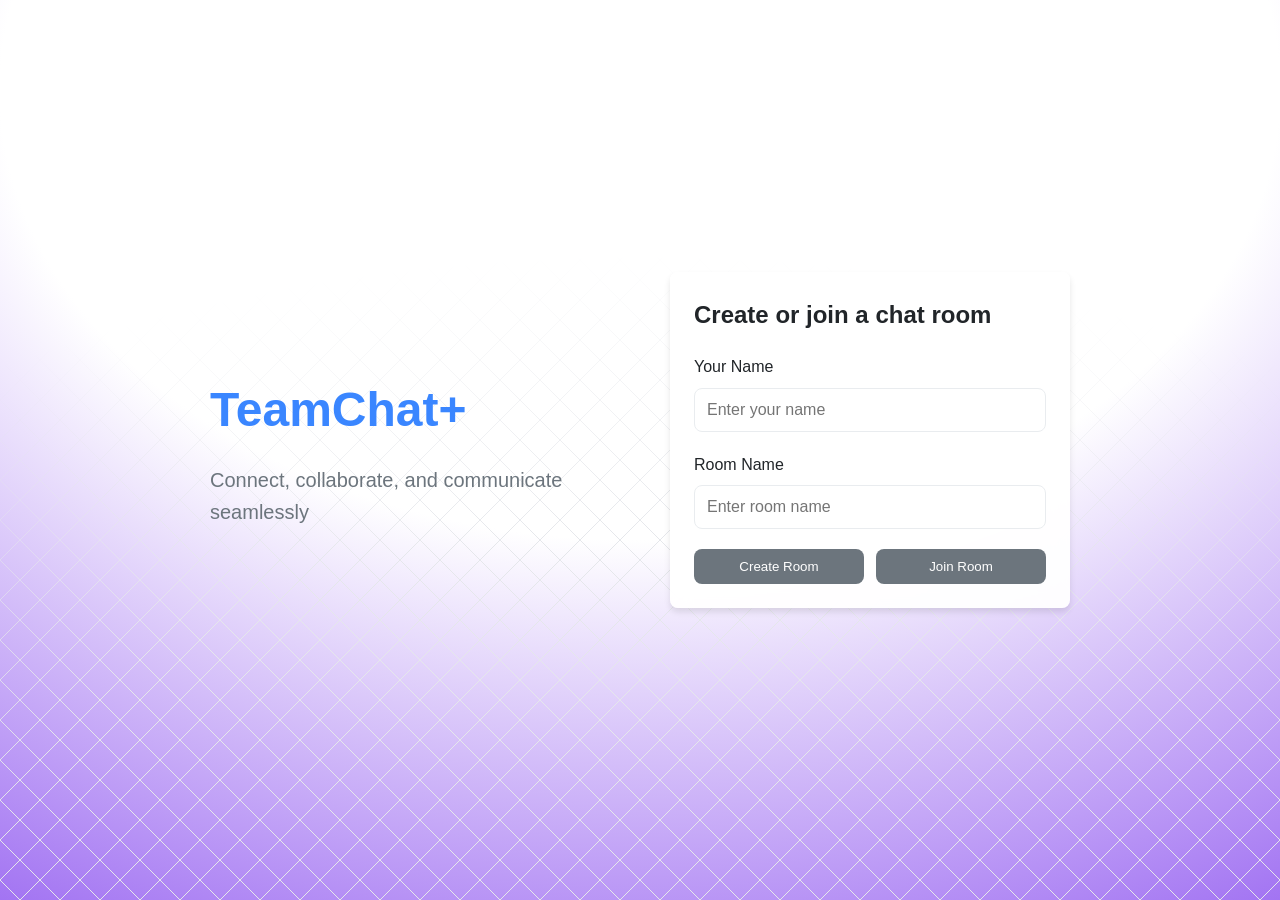
<file: teamchat-app/index.html>
<!DOCTYPE html>
<html lang="en">
<head>
    <meta charset="UTF-8">
    <meta name="viewport" content="width=device-width, initial-scale=1.0">
    <title>TeamChat+</title>
    <link rel="stylesheet" href="https://cdnjs.cloudflare.com/ajax/libs/font-awesome/6.4.0/css/all.min.css">
    <style>
        /* Global Styles */
        * {
            margin: 0;
            padding: 0;
            box-sizing: border-box;
            font-family: 'Segoe UI', Tahoma, Geneva, Verdana, sans-serif;
        }

        :root {
            --primary: #3a86ff;
            --primary-dark: #2667cc;
            --secondary: #8338ec;
            --light: #f8f9fa;
            --dark: #212529;
            --gray: #6c757d;
            --gray-light: #e9ecef;
            --success: #38b000;
            --danger: #e63946;
            --warning: #ffaa00;
            --border-radius: 8px;
            --shadow: 0 4px 6px rgba(0, 0, 0, 0.1);
            --transition: all 0.3s ease;
        }

        body {
            background-color: #ffffff;
            color: var(--dark);
            line-height: 1.6;
            position: relative;
            min-height: 100vh;
        }
        
        /* Static Background Gradients */
        body::before {
            content: '';
            position: fixed;
            top: 0;
            left: 0;
            width: 100%;
            height: 100%;
            z-index: -2;
            background: radial-gradient(125% 125% at 50% 10%, #fff 40%, #7c3aed 100%);
        }
        
        body::after {
            content: '';
            position: fixed;
            bottom: 0;
            left: 0;
            width: 100%;
            height: 100%;
            z-index: -1;
            background-image: 
                linear-gradient(45deg, transparent 49%, #e5e7eb 49%, #e5e7eb 51%, transparent 51%),
                linear-gradient(-45deg, transparent 49%, #e5e7eb 49%, #e5e7eb 51%, transparent 51%);
            background-size: 40px 40px;
            -webkit-mask-image: radial-gradient(ellipse 100% 80% at 50% 100%, #000 50%, transparent 90%);
            mask-image: radial-gradient(ellipse 100% 80% at 50% 100%, #000 50%, transparent 90%);
        }

        .container {
            max-width: 1200px;
            margin: 0 auto;
            padding: 0 20px;
        }

        .btn {
            display: inline-block;
            padding: 10px 20px;
            background-color: var(--primary);
            color: white;
            border: none;
            border-radius: var(--border-radius);
            cursor: pointer;
            font-weight: 500;
            transition: var(--transition);
            text-align: center;
            position: relative;
            overflow: hidden;
        }
        
        .btn::before {
            content: '';
            position: absolute;
            top: 50%;
            left: 50%;
            width: 0;
            height: 0;
            border-radius: 50%;
            background-color: rgba(255, 255, 255, 0.3);
            transform: translate(-50%, -50%);
            transition: width 0.6s, height 0.6s;
        }
        
        .btn:hover::before {
            width: 300px;
            height: 300px;
        }

        .btn:hover {
            background-color: var(--primary-dark);
            transform: translateY(-2px);
            box-shadow: 0 6px 12px rgba(58, 134, 255, 0.4);
        }

        .btn:disabled {
            background-color: var(--gray);
            cursor: not-allowed;
            transform: none;
        }

        .btn-secondary {
            background-color: var(--secondary);
        }

        .btn-secondary:hover {
            background-color: #6a28c9;
        }

        .btn-outline {
            background-color: transparent;
            border: 1px solid var(--primary);
            color: var(--primary);
        }

        .btn-outline:hover {
            background-color: var(--primary);
            color: white;
        }

        .card {
            background-color: rgba(255, 255, 255, 0.95);
            backdrop-filter: blur(10px);
            border-radius: var(--border-radius);
            box-shadow: var(--shadow);
            padding: 24px;
            margin-bottom: 20px;
            animation: cardSlideIn 0.5s ease;
        }
        
        @keyframes cardSlideIn {
            from {
                opacity: 0;
                transform: translateY(20px);
            }
            to {
                opacity: 1;
                transform: translateY(0);
            }
        }

        .form-group {
            margin-bottom: 20px;
        }

        .form-label {
            display: block;
            margin-bottom: 8px;
            font-weight: 500;
        }

        .form-control {
            width: 100%;
            padding: 12px;
            border: 1px solid var(--gray-light);
            border-radius: var(--border-radius);
            font-size: 16px;
            transition: var(--transition);
        }

        .form-control:focus {
            outline: none;
            border-color: var(--primary);
            box-shadow: 0 0 0 3px rgba(58, 134, 255, 0.2);
        }

        .checkbox {
            display: flex;
            align-items: center;
            gap: 10px;
            margin-bottom: 20px;
        }

        .checkbox input {
            width: 18px;
            height: 18px;
        }

        /* Welcome Page Styles */
        .welcome-page {
            min-height: 100vh;
            display: flex;
            align-items: center;
            justify-content: center;
            padding: 40px 20px;
            position: relative;
        }

        .welcome-container {
            display: grid;
            grid-template-columns: 1fr 1fr;
            gap: 60px;
            align-items: center;
            max-width: 1000px;
            width: 100%;
        }

        .welcome-content h1 {
            font-size: 48px;
            color: var(--primary);
            margin-bottom: 16px;
        }

        .welcome-content p {
            font-size: 20px;
            color: var(--gray);
            max-width: 400px;
        }

        .welcome-card {
            max-width: 400px;
        }

        .welcome-card h2 {
            margin-bottom: 20px;
            color: var(--dark);
        }

        .button-group {
            display: flex;
            gap: 12px;
            margin-top: 20px;
        }

        .button-group .btn {
            flex: 1;
        }

        /* Rooms Page Styles */
        .rooms-page {
            min-height: 100vh;
            padding: 40px 0;
            position: relative;
        }

        .rooms-header {
            display: flex;
            justify-content: space-between;
            align-items: center;
            margin-bottom: 30px;
        }

        .search-bar {
            display: flex;
            gap: 10px;
            margin-bottom: 30px;
        }

        .search-bar input {
            flex: 1;
        }

        .rooms-grid {
            display: grid;
            grid-template-columns: repeat(auto-fill, minmax(300px, 1fr));
            gap: 20px;
        }

        .room-card {
            padding: 20px;
            border-left: 4px solid var(--primary);
            transition: var(--transition);
        }

        .room-card:hover {
            transform: translateY(-5px);
            box-shadow: 0 10px 20px rgba(0, 0, 0, 0.1);
        }

        .room-card h3 {
            margin-bottom: 10px;
        }

        .room-meta {
            display: flex;
            justify-content: space-between;
            color: var(--gray);
            font-size: 14px;
            margin-bottom: 15px;
        }

        .room-actions {
            display: flex;
            justify-content: flex-end;
        }

        /* Chat Room Styles */
        .chat-container {
            display: flex;
            height: 100vh;
        }

        .sidebar {
            width: 280px;
            min-width: 200px;
            max-width: 500px;
            background-color: rgba(255, 255, 255, 0.95);
            backdrop-filter: blur(10px);
            border-right: 1px solid var(--gray-light);
            display: flex;
            flex-direction: column;
            transition: opacity 0.3s ease;
            position: relative;
        }

        .sidebar.collapsed {
            width: 0;
            min-width: 0;
            overflow: hidden;
        }
        
        .sidebar-resizer {
            position: absolute;
            right: 0;
            top: 0;
            bottom: 0;
            width: 5px;
            cursor: ew-resize;
            background: transparent;
            z-index: 10;
            transition: background-color 0.2s ease;
        }
        
        .sidebar-resizer:hover {
            background-color: rgba(58, 134, 255, 0.3);
        }
        
        .sidebar-resizer.resizing {
            background-color: rgba(58, 134, 255, 0.6);
        }

        .sidebar-header {
            padding: 24px 20px;
            border-bottom: 1px solid var(--gray-light);
            display: flex;
            align-items: center;
            justify-content: space-between;
            background: linear-gradient(135deg, rgba(255, 255, 255, 0.1), transparent);
        }
        
        .sidebar-header h2 {
            font-size: 20px;
            font-weight: 700;
            background: linear-gradient(135deg, var(--primary), var(--secondary));
            -webkit-background-clip: text;
            -webkit-text-fill-color: transparent;
            background-clip: text;
        }

        .sidebar-toggle {
            background: none;
            border: none;
            font-size: 18px;
            cursor: pointer;
            color: var(--gray);
            transition: var(--transition);
        }

        .sidebar-toggle:hover {
            color: var(--primary);
        }

        .sidebar-content {
            flex: 1;
            overflow-y: auto;
            padding: 20px;
        }

        .sidebar-section {
            margin-bottom: 30px;
        }

        .sidebar-section h3 {
            font-size: 11px;
            color: var(--gray);
            text-transform: uppercase;
            margin-bottom: 15px;
            letter-spacing: 1.5px;
            font-weight: 600;
            padding-left: 10px;
        }

        .sidebar-list {
            list-style: none;
            display: flex;
            flex-direction: column;
            gap: 6px;
        }

        .sidebar-list li {
            padding: 12px 14px;
            display: flex;
            align-items: center;
            gap: 12px;
            cursor: pointer;
            border-radius: 12px;
            transition: all 0.3s ease;
            position: relative;
            overflow: hidden;
            font-size: 14px;
            font-weight: 500;
        }
        
        .sidebar-list li::before {
            content: '';
            position: absolute;
            left: 0;
            top: 0;
            height: 100%;
            width: 3px;
            background: linear-gradient(to bottom, var(--primary), var(--secondary));
            transform: scaleY(0);
            transition: transform 0.3s ease;
        }
        
        .sidebar-list li::after {
            content: '';
            position: absolute;
            right: 10px;
            top: 50%;
            transform: translateY(-50%);
            width: 6px;
            height: 6px;
            border-radius: 50%;
            background-color: transparent;
            transition: all 0.3s ease;
        }

        .sidebar-list li:hover {
            background: linear-gradient(135deg, rgba(58, 134, 255, 0.08), rgba(131, 56, 236, 0.08));
            transform: translateX(4px);
        }
        
        .sidebar-list li:hover::before {
            transform: scaleY(1);
        }

        .sidebar-list li.active {
            background: linear-gradient(135deg, rgba(58, 134, 255, 0.15), rgba(131, 56, 236, 0.15));
            color: var(--primary);
            font-weight: 600;
            border: 1px solid rgba(58, 134, 255, 0.2);
            box-shadow: 0 4px 12px rgba(58, 134, 255, 0.15);
        }
        
        .sidebar-list li.active::before {
            transform: scaleY(1);
        }
        
        .sidebar-list li.active::after {
            background-color: var(--primary);
            box-shadow: 0 0 8px var(--primary);
        }

        .sidebar-list li.highlighted {
            background: linear-gradient(135deg, rgba(255, 170, 0, 0.15), rgba(255, 170, 0, 0.08));
            color: var(--warning);
            font-weight: 600;
            border: 1px solid rgba(255, 170, 0, 0.2);
        }
        
        .sidebar-list li.highlighted::after {
            background-color: var(--warning);
            animation: pulse 2s infinite;
        }

        .sidebar-footer {
            padding: 20px;
            border-top: 1px solid var(--gray-light);
            background: linear-gradient(135deg, rgba(255, 255, 255, 0.05), transparent);
        }
        
        .sidebar-footer #user-avatar {
            background: linear-gradient(135deg, var(--primary), var(--secondary));
            box-shadow: 0 4px 12px rgba(58, 134, 255, 0.3);
        }

        .main-content {
            flex: 1;
            display: flex;
            flex-direction: column;
        }

        .chat-header {
            padding: 15px 20px;
            border-bottom: 1px solid var(--gray-light);
            background-color: rgba(255, 255, 255, 0.9);
            backdrop-filter: blur(10px);
            display: flex;
            align-items: center;
            justify-content: space-between;
            animation: slideDown 0.4s ease;
        }
        
        @keyframes slideDown {
            from {
                opacity: 0;
                transform: translateY(-20px);
            }
            to {
                opacity: 1;
                transform: translateY(0);
            }
        }

        .chat-title {
            display: flex;
            align-items: center;
            gap: 10px;
        }

        .chat-actions {
            display: flex;
            gap: 15px;
        }

        .chat-action-btn {
            background: none;
            border: none;
            font-size: 18px;
            cursor: pointer;
            color: var(--gray);
            transition: var(--transition);
        }

        .chat-action-btn:hover {
            color: var(--primary);
        }

        .chat-messages {
            flex: 1;
            padding: 20px;
            overflow-y: auto;
            background-color: transparent;
            display: flex;
            flex-direction: column;
        }

        .message {
            margin-bottom: 20px;
            max-width: 70%;
            animation: fadeIn 0.3s ease;
        }

        @keyframes fadeIn {
            from { opacity: 0; transform: translateY(10px); }
            to { opacity: 1; transform: translateY(0); }
        }

        .message.own {
            margin-left: auto;
        }

        .message-header {
            display: flex;
            align-items: center;
            gap: 10px;
            margin-bottom: 5px;
        }

        .message-sender {
            font-weight: 500;
        }

        .message-time {
            font-size: 12px;
            color: var(--gray);
        }

        .message-content {
            background-color: rgba(255, 255, 255, 0.95);
            backdrop-filter: blur(10px);
            padding: 12px 16px;
            border-radius: var(--border-radius);
            box-shadow: var(--shadow);
            transition: transform 0.2s ease, box-shadow 0.2s ease;
        }
        
        .message-content:hover {
            transform: translateY(-2px);
            box-shadow: 0 6px 12px rgba(0, 0, 0, 0.15);
        }

        .message.own .message-content {
            background-color: var(--primary);
            color: white;
        }

        .typing-indicator {
            display: flex;
            align-items: center;
            gap: 5px;
            color: var(--gray);
            font-style: italic;
            margin-bottom: 10px;
        }

        .typing-dots {
            display: flex;
            gap: 3px;
        }

        .typing-dot {
            width: 6px;
            height: 6px;
            border-radius: 50%;
            background-color: var(--gray);
            animation: typing 1.4s infinite ease-in-out;
        }

        .typing-dot:nth-child(1) { animation-delay: -0.32s; }
        .typing-dot:nth-child(2) { animation-delay: -0.16s; }

        @keyframes typing {
            0%, 80%, 100% { transform: scale(0.8); opacity: 0.5; }
            40% { transform: scale(1); opacity: 1; }
        }

        .chat-input-area {
            padding: 20px;
            background: linear-gradient(135deg, rgba(255, 255, 255, 0.95), rgba(248, 249, 250, 0.95));
            backdrop-filter: blur(15px);
            border-top: 1px solid var(--gray-light);
            display: flex;
            gap: 12px;
            animation: slideUp 0.4s ease;
            align-items: flex-end;
        }
        
        @keyframes slideUp {
            from {
                opacity: 0;
                transform: translateY(20px);
            }
            to {
                opacity: 1;
                transform: translateY(0);
            }
        }

        .chat-input {
            flex: 1;
            padding: 14px 20px;
            border: 2px solid transparent;
            background: linear-gradient(white, white) padding-box,
                        linear-gradient(135deg, var(--primary), var(--secondary)) border-box;
            border-radius: 24px;
            resize: none;
            font-size: 15px;
            max-height: 120px;
            transition: all 0.3s ease;
            box-shadow: 0 2px 8px rgba(0, 0, 0, 0.05);
        }

        .chat-input:focus {
            outline: none;
            box-shadow: 0 4px 16px rgba(58, 134, 255, 0.2);
            transform: translateY(-1px);
        }
        
        .chat-input::placeholder {
            color: var(--gray);
            font-weight: 400;
        }

        .input-actions {
            display: flex;
            gap: 8px;
            align-items: flex-end;
        }

        .input-action-btn {
            background: linear-gradient(135deg, rgba(255, 255, 255, 0.9), rgba(248, 249, 250, 0.9));
            border: 2px solid transparent;
            font-size: 20px;
            cursor: pointer;
            color: var(--gray);
            transition: all 0.3s ease;
            width: 48px;
            height: 48px;
            display: flex;
            align-items: center;
            justify-content: center;
            border-radius: 50%;
            box-shadow: 0 2px 8px rgba(0, 0, 0, 0.08);
            position: relative;
            overflow: hidden;
        }
        
        .input-action-btn::before {
            content: '';
            position: absolute;
            inset: 0;
            border-radius: 50%;
            padding: 2px;
            background: linear-gradient(135deg, var(--primary), var(--secondary));
            -webkit-mask: linear-gradient(#fff 0 0) content-box, linear-gradient(#fff 0 0);
            -webkit-mask-composite: xor;
            mask: linear-gradient(#fff 0 0) content-box, linear-gradient(#fff 0 0);
            mask-composite: exclude;
            opacity: 0;
            transition: opacity 0.3s ease;
        }

        .input-action-btn:hover {
            transform: translateY(-2px) scale(1.05);
            box-shadow: 0 4px 12px rgba(58, 134, 255, 0.3);
            color: var(--primary);
        }
        
        .input-action-btn:hover::before {
            opacity: 1;
        }
        
        .input-action-btn:active {
            transform: translateY(0) scale(0.95);
        }
        
        #send-btn {
            background: linear-gradient(135deg, var(--primary), var(--secondary));
            color: white;
            width: 52px;
            height: 52px;
            box-shadow: 0 4px 12px rgba(58, 134, 255, 0.4);
        }
        
        #send-btn::before {
            display: none;
        }
        
        #send-btn:hover {
            box-shadow: 0 6px 20px rgba(58, 134, 255, 0.5);
            transform: translateY(-2px) scale(1.08);
        }

        .input-action-btn.recording {
            background-color: rgba(230, 57, 70, 0.1);
            color: var(--danger);
            animation: pulse 1.5s infinite;
        }

        @keyframes pulse {
            0% { transform: scale(1); }
            50% { transform: scale(1.1); }
            100% { transform: scale(1); }
        }

        /* SHARED FILES SIDEBAR STYLES */
        .files-sidebar {
            width: 300px;
            min-width: 250px;
            max-width: 600px;
            background: linear-gradient(135deg, rgba(131, 56, 236, 0.03), rgba(58, 134, 255, 0.03));
            backdrop-filter: blur(15px);
            border-left: 1px solid rgba(131, 56, 236, 0.1);
            display: flex;
            flex-direction: column;
            overflow-y: auto;
            flex-shrink: 0;
            transition: opacity 0.3s ease;
            position: relative;
        }

        .files-sidebar.collapsed {
            width: 0;
            min-width: 0;
            overflow: hidden;
        }
        
        .files-sidebar-resizer {
            position: absolute;
            left: 0;
            top: 0;
            bottom: 0;
            width: 5px;
            cursor: ew-resize;
            background: transparent;
            z-index: 10;
            transition: background-color 0.2s ease;
        }
        
        .files-sidebar-resizer:hover {
            background-color: rgba(58, 134, 255, 0.3);
        }
        
        .files-sidebar-resizer.resizing {
            background-color: rgba(58, 134, 255, 0.6);
        }

        .files-header {
            padding: 20px;
            background: linear-gradient(135deg, rgba(131, 56, 236, 0.12), rgba(58, 134, 255, 0.08));
            border-bottom: 1px solid rgba(131, 56, 236, 0.15);
            display: flex;
            align-items: center;
            justify-content: space-between;
        }

        .files-title {
            font-size: 18px;
            font-weight: 700;
            background: linear-gradient(135deg, var(--secondary), var(--primary));
            -webkit-background-clip: text;
            -webkit-text-fill-color: transparent;
            background-clip: text;
        }

        .toggle-files {
            background: none;
            border: none;
            cursor: pointer;
            color: var(--gray);
            font-size: 16px;
            padding: 5px;
        }

        .toggle-files:hover {
            color: var(--dark);
        }

        .files-categories {
            padding: 15px 20px;
            border-bottom: 1px solid var(--gray-light);
            overflow-x: auto;
            overflow-y: hidden;
            scrollbar-width: thin;
            scrollbar-color: var(--primary) transparent;
        }
        
        .files-categories::-webkit-scrollbar {
            height: 6px;
        }
        
        .files-categories::-webkit-scrollbar-track {
            background: transparent;
        }
        
        .files-categories::-webkit-scrollbar-thumb {
            background: var(--primary);
            border-radius: 3px;
        }

        .category-tabs {
            display: flex;
            gap: 10px;
            flex-wrap: nowrap;
        }

        .category-tab {
            padding: 10px 18px;
            background-color: rgba(248, 249, 250, 0.8);
            border-radius: 20px;
            cursor: pointer;
            font-size: 13px;
            font-weight: 500;
            transition: all 0.3s ease;
            white-space: nowrap;
            border: 2px solid transparent;
            position: relative;
            overflow: hidden;
            flex-shrink: 0;
            min-width: fit-content;
        }
        
        .category-tab::before {
            content: '';
            position: absolute;
            top: 0;
            left: -100%;
            width: 100%;
            height: 100%;
            background: linear-gradient(90deg, transparent, rgba(255, 255, 255, 0.4), transparent);
            transition: left 0.5s;
        }
        
        .category-tab:hover::before {
            left: 100%;
        }

        .category-tab.active {
            background: linear-gradient(135deg, var(--primary), var(--secondary));
            color: white;
            border-color: transparent;
            box-shadow: 0 4px 12px rgba(58, 134, 255, 0.3);
            transform: scale(1.05);
        }

        .category-tab:hover {
            background-color: rgba(233, 236, 239, 0.9);
            transform: translateY(-2px);
            border-color: var(--primary);
        }

        .category-tab.active:hover {
            background: linear-gradient(135deg, var(--primary-dark), var(--secondary));
            transform: scale(1.05);
        }

        .files-list {
            flex: 1;
            padding: 15px 0;
            overflow-y: auto;
        }

        .file-item {
            padding: 14px 20px;
            border-bottom: 1px solid var(--gray-light);
            cursor: pointer;
            transition: all 0.3s ease;
            position: relative;
            border-radius: 8px;
            margin: 0 10px 8px 10px;
        }
        
        .file-item::before {
            content: '';
            position: absolute;
            left: 0;
            top: 0;
            bottom: 0;
            width: 3px;
            background: linear-gradient(to bottom, var(--primary), var(--secondary));
            transform: scaleY(0);
            transition: transform 0.3s ease;
            border-radius: 8px 0 0 8px;
        }

        .file-item:hover {
            background: linear-gradient(135deg, rgba(58, 134, 255, 0.05), rgba(131, 56, 236, 0.05));
            transform: translateX(4px);
            box-shadow: 0 4px 12px rgba(0, 0, 0, 0.08);
        }
        
        .file-item:hover::before {
            transform: scaleY(1);
        }

        .file-icon {
            width: 44px;
            height: 44px;
            background-color: #e9ecef;
            border-radius: 12px;
            display: flex;
            align-items: center;
            justify-content: center;
            margin-right: 12px;
            flex-shrink: 0;
            transition: all 0.3s ease;
            font-size: 18px;
            position: relative;
            overflow: hidden;
        }
        
        .file-icon::before {
            content: '';
            position: absolute;
            top: -50%;
            left: -50%;
            width: 200%;
            height: 200%;
            background: radial-gradient(circle, rgba(255, 255, 255, 0.3), transparent);
            transform: scale(0);
            transition: transform 0.5s;
        }
        
        .file-item:hover .file-icon::before {
            transform: scale(1);
        }

        .file-icon.pdf {
            background: linear-gradient(135deg, #e74c3c, #c0392b);
            color: white;
            box-shadow: 0 4px 12px rgba(231, 76, 60, 0.3);
        }

        .file-icon.figma {
            background: linear-gradient(135deg, #9b59b6, #8e44ad);
            color: white;
            box-shadow: 0 4px 12px rgba(155, 89, 182, 0.3);
        }

        .file-icon.image {
            background: linear-gradient(135deg, #3498db, #2980b9);
            color: white;
            box-shadow: 0 4px 12px rgba(52, 152, 219, 0.3);
        }

        .file-icon.audio {
            background: linear-gradient(135deg, #2ecc71, #27ae60);
            color: white;
            box-shadow: 0 4px 12px rgba(46, 204, 113, 0.3);
        }

        .file-icon.video {
            background: linear-gradient(135deg, #e67e22, #d35400);
            color: white;
            box-shadow: 0 4px 12px rgba(230, 126, 34, 0.3);
        }

        .file-icon.archive {
            background: linear-gradient(135deg, #95a5a6, #7f8c8d);
            color: white;
            box-shadow: 0 4px 12px rgba(149, 165, 166, 0.3);
        }
        
        .file-item:hover .file-icon {
            transform: rotate(5deg) scale(1.05);
        }

        .file-details {
            flex: 1;
            min-width: 0;
        }

        .file-name {
            font-weight: 600;
            margin-bottom: 4px;
            white-space: nowrap;
            overflow: hidden;
            text-overflow: ellipsis;
            color: var(--dark);
            transition: color 0.3s ease;
        }
        
        .file-item:hover .file-name {
            color: var(--primary);
        }

        .file-meta {
            font-size: 11px;
            color: var(--gray);
            display: flex;
            justify-content: space-between;
            font-weight: 500;
        }

        .file-item-content {
            display: flex;
            align-items: center;
        }

        /* Toggle button in main chat */
        .files-toggle {
            position: absolute;
            right: 20px;
            top: 15px;
            background-color: var(--primary);
            color: white;
            border: none;
            border-radius: 4px;
            padding: 8px 12px;
            cursor: pointer;
            font-size: 14px;
            z-index: 10;
        }

        .files-toggle:hover {
            background-color: var(--primary-dark);
        }

        /* Modal Styles */
        .modal {
            display: none;
            position: fixed;
            top: 0;
            left: 0;
            width: 100%;
            height: 100%;
            background-color: rgba(0, 0, 0, 0.5);
            z-index: 1000;
            align-items: center;
            justify-content: center;
        }

        .modal.active {
            display: flex;
        }

        .modal-content {
            background-color: white;
            border-radius: var(--border-radius);
            width: 90%;
            max-width: 500px;
            max-height: 90vh;
            overflow-y: auto;
            box-shadow: 0 10px 25px rgba(0, 0, 0, 0.2);
            animation: modalFadeIn 0.3s ease;
        }

        @keyframes modalFadeIn {
            from { opacity: 0; transform: scale(0.9); }
            to { opacity: 1; transform: scale(1); }
        }

        .modal-header {
            padding: 20px;
            border-bottom: 1px solid var(--gray-light);
            display: flex;
            align-items: center;
            justify-content: space-between;
        }

        .modal-title {
            font-size: 20px;
            font-weight: 600;
        }

        .modal-close {
            background: none;
            border: none;
            font-size: 24px;
            cursor: pointer;
            color: var(--gray);
            transition: var(--transition);
        }

        .modal-close:hover {
            color: var(--dark);
        }

        .modal-body {
            padding: 20px;
        }

        .modal-footer {
            padding: 20px;
            border-top: 1px solid var(--gray-light);
            display: flex;
            justify-content: flex-end;
            gap: 10px;
        }

        /* Participants List */
        .participant-list {
            list-style: none;
        }

        .participant-item {
            display: flex;
            align-items: center;
            gap: 15px;
            padding: 12px 0;
            border-bottom: 1px solid var(--gray-light);
        }

        .participant-avatar {
            width: 40px;
                height: 40px;
            border-radius: 50%;
            background-color: var(--primary);
            display: flex;
            align-items: center;
            justify-content: center;
            color: white;
            font-weight: 500;
        }

        .participant-info {
            flex: 1;
        }

        .participant-name {
            font-weight: 500;
        }

        .participant-status {
            font-size: 12px;
            color: var(--gray);
        }

        .participant-status.online {
            color: var(--success);
        }

        /* File Upload */
        .file-upload-area {
            border: 2px dashed var(--gray-light);
            border-radius: var(--border-radius);
            padding: 40px 20px;
            text-align: center;
            margin-bottom: 20px;
            cursor: pointer;
            transition: var(--transition);
        }

        .file-upload-area:hover {
            border-color: var(--primary);
        }

        .file-upload-area.active {
            border-color: var(--primary);
            background-color: rgba(58, 134, 255, 0.05);
        }

        .file-list {
            list-style: none;
            margin-top: 20px;
        }

        .file-item {
            display: flex;
            align-items: center;
            gap: 15px;
            padding: 12px;
            border-radius: var(--border-radius);
            transition: var(--transition);
        }

        .file-item:hover {
            background-color: var(--gray-light);
        }

        .file-icon {
            width: 40px;
            height: 40px;
            border-radius: var(--border-radius);
            background-color: var(--primary);
            display: flex;
            align-items: center;
            justify-content: center;
            color: white;
        }

        .file-info {
            flex: 1;
        }

        .file-name {
            font-weight: 500;
            margin-bottom: 5px;
        }

        .file-meta {
            font-size: 12px;
            color: var(--gray);
        }

        /* Pinned Messages */
        .pinned-section {
            margin-top: 30px;
        }

        .pinned-item {
            background-color: white;
            border-radius: var(--border-radius);
            padding: 15px;
            margin-bottom: 15px;
            border-left: 4px solid var(--warning);
            box-shadow: var(--shadow);
            cursor: pointer;
            transition: var(--transition);
        }

        .pinned-item:hover {
            transform: translateX(5px);
        }

        .pinned-header {
            display: flex;
            align-items: center;
            gap: 10px;
            margin-bottom: 10px;
        }

        .pinned-icon {
            color: var(--warning);
        }

        .pinned-sender {
            font-weight: 500;
        }

        .pinned-content {
            color: var(--dark);
        }

        /* Notification */
        .notification {
            position: fixed;
            top: 20px;
            right: 20px;
            padding: 15px 20px;
            background-color: white;
            border-radius: var(--border-radius);
            box-shadow: var(--shadow);
            display: flex;
            align-items: center;
            gap: 10px;
            z-index: 1100;
            animation: slideIn 0.3s ease;
        }

        @keyframes slideIn {
            from { transform: translateX(100%); opacity: 0; }
            to { transform: translateX(0); opacity: 1; }
        }

        .notification.success {
            border-left: 4px solid var(--success);
        }

        .notification.error {
            border-left: 4px solid var(--danger);
        }

        .notification-icon {
            font-size: 20px;
        }

        .notification.success .notification-icon {
            color: var(--success);
        }

        .notification.error .notification-icon {
            color: var(--danger);
        }

        /* Speech Recognition */
        .speech-recognition {
            display: flex;
            flex-direction: column;
            gap: 15px;
            margin-top: 20px;
        }

        .speech-status {
            padding: 10px;
            border-radius: var(--border-radius);
            text-align: center;
            font-weight: 500;
        }

        .speech-status.listening {
            background-color: rgba(56, 176, 0, 0.1);
            color: var(--success);
        }

        .speech-status.error {
            background-color: rgba(230, 57, 70, 0.1);
            color: var(--danger);
        }

        .speech-text {
            padding: 15px;
            background-color: var(--gray-light);
            border-radius: var(--border-radius);
            min-height: 100px;
            max-height: 200px;
            overflow-y: auto;
        }

        /* Microphone Permission */
        .microphone-permission {
            background-color: white;
            border-radius: var(--border-radius);
            padding: 20px;
            margin-top: 20px;
            box-shadow: var(--shadow);
        }

        .permission-header {
            display: flex;
            align-items: center;
            gap: 10px;
            margin-bottom: 15px;
        }

        .permission-options {
            margin-top: 15px;
        }

        .permission-option {
            display: flex;
            align-items: center;
            gap: 10px;
            padding: 10px 0;
        }

        /* Alternative Voice Input */
        .alternative-voice {
            background-color: white;
            border-radius: var(--border-radius);
            padding: 20px;
            margin-top: 20px;
            box-shadow: var(--shadow);
            text-align: center;
        }

        .alternative-voice h4 {
            margin-bottom: 15px;
            color: var(--primary);
        }

        .voice-options {
            display: flex;
            flex-direction: column;
            gap: 10px;
            margin-top: 15px;
        }

        .voice-option {
            display: flex;
            align-items: center;
            gap: 10px;
            padding: 10px;
            border: 1px solid var(--gray-light);
            border-radius: var(--border-radius);
            cursor: pointer;
            transition: var(--transition);
        }

        .voice-option:hover {
            background-color: var(--gray-light);
        }

        .voice-option.active {
            background-color: rgba(58, 134, 255, 0.1);
            border-color: var(--primary);
        }

        /* Responsive Styles */
        @media (max-width: 768px) {
            .welcome-container {
                grid-template-columns: 1fr;
                gap: 40px;
            }
            
            .welcome-content {
                text-align: center;
            }
            
            .welcome-content p {
                margin: 0 auto;
            }
            
            .sidebar {
                position: absolute;
                z-index: 100;
                height: 100%;
            }
            
            .message {
                max-width: 85%;
            }
            
            .files-sidebar {
                position: absolute;
                right: 0;
                z-index: 100;
                height: 100%;
            }
        }
    </style>
</head>
<body>
    <!-- Welcome Page -->
    <div id="welcome-page" class="welcome-page">
        <div class="container">
            <div class="welcome-container">
                <div class="welcome-content">
                    <h1>TeamChat+</h1>
                    <p>Connect, collaborate, and communicate seamlessly</p>
                </div>
                <div class="welcome-card card">
                    <h2>Create or join a chat room</h2>
                    <form id="welcome-form">
                        <div class="form-group">
                            <label for="user-name" class="form-label">Your Name</label>
                            <input type="text" id="user-name" class="form-control" placeholder="Enter your name">
                        </div>
                        <div class="form-group">
                            <label for="room-name" class="form-label">Room Name</label>
                            <input type="text" id="room-name" class="form-control" placeholder="Enter room name">
                        </div>
                        <div class="button-group">
                            <button type="button" id="create-room-btn" class="btn" disabled>Create Room</button>
                            <button type="button" id="join-room-btn" class="btn btn-secondary" disabled>Join Room</button>
                        </div>
                    </form>
                </div>
            </div>
        </div>
    </div>

    <!-- Rooms Page -->
    <div id="rooms-page" class="rooms-page" style="display: none;">
        <div class="container">
            <div class="rooms-header">
                <h1>Public Rooms</h1>
                <button id="create-public-room" class="btn">Create Room</button>
            </div>
            <div class="search-bar">
                <input type="text" id="room-search" class="form-control" placeholder="Search for rooms...">
                <button class="btn" id="search-rooms-btn">Search</button>
            </div>
            <div class="rooms-grid" id="rooms-grid">
                <!-- Room cards will be dynamically generated -->
            </div>
        </div>
    </div>

    <!-- Chat Room -->
    <div id="chat-room" class="chat-container" style="display: none;">
        <!-- Left Sidebar -->
        <div class="sidebar" id="sidebar">
            <div class="sidebar-resizer" id="sidebar-resizer"></div>
            <div class="sidebar-header">
                <h2>TeamChat+</h2>
                <button class="sidebar-toggle" id="sidebar-toggle">←</button>
            </div>
            <div class="sidebar-content">
                <div class="sidebar-section">
                    <h3>SEARCH ROOMS</h3>
                    <div style="display: flex; gap: 10px;">
                        <input type="text" id="search-rooms-input" class="form-control" placeholder="Search rooms...">
                        <button class="btn" style="padding: 10px;" id="search-rooms-sidebar-btn">Search</button>
                    </div>
                </div>
                <div class="sidebar-section">
                    <h3>MY GROUPS</h3>
                    <ul class="sidebar-list" id="groups-list">
                        <li class="active" data-group="general">General</li>
                        <li data-group="design">Design Team</li>
                        <li data-group="engineering">Engineering</li>
                        <li data-group="marketing">Marketing</li>
                        <li data-group="random">Random</li>
                    </ul>
                </div>
                <div class="sidebar-section">
                    <h3>MENU</h3>
                    <ul class="sidebar-list">
                        <li id="home-menu">Home</li>
                        <li id="room-settings-menu">Room Settings</li>
                        <li id="show-participants">Participants</li>
                        <li id="leave-room-menu" style="color: var(--danger);">Leave</li>
                    </ul>
                </div>
                <div class="sidebar-section pinned-section">
                    <h3>Pinned Messages</h3>
                    <div class="pinned-item">
                        <div class="pinned-header">
                            <span class="pinned-icon">📌</span>
                            <span class="pinned-sender">Alex</span>
                        </div>
                        <div class="pinned-content">Remember to submit the project proposal by Friday!</div>
                    </div>
                    <div class="pinned-item">
                        <div class="pinned-header">
                            <span class="pinned-icon">📌</span>
                            <span class="pinned-sender">Sarah</span>
                        </div>
                        <div class="pinned-content">Team meeting moved to 3 PM tomorrow.</div>
                    </div>
                </div>
            </div>
            <div class="sidebar-footer">
                <div style="display: flex; align-items: center; gap: 10px;">
                    <div style="width: 40px; height: 40px; border-radius: 50%; background-color: var(--primary); display: flex; align-items: center; justify-content: center; color: white; font-weight: 500;" id="user-avatar">U</div>
                    <div>
                        <div id="sidebar-username">User</div>
                        <div style="font-size: 12px; color: var(--success);">Online</div>
                    </div>
                </div>
            </div>
        </div>

        <!-- Main Content -->
        <div class="main-content">
            <button class="files-toggle" id="toggleFilesBtn">📁 Shared Files</button>
            
            <div class="chat-header">
                <div class="chat-title">
                    <button class="sidebar-toggle" id="sidebar-open" style="display: none;">☰</button>
                    <h2 id="room-title">General</h2>
                    <span id="member-count">12 members</span>
                </div>
                <!-- Removed the participants button from header -->
            </div>
            <div class="chat-messages" id="chat-messages">
                <!-- Messages will be dynamically generated -->
            </div>
            <div class="chat-input-area">
                <textarea class="chat-input" id="message-input" placeholder="Write your message..."></textarea>
                <div class="input-actions">
                    <button class="input-action-btn" id="attach-file-btn">📎</button>
                    <button class="input-action-btn" id="emoji-btn">😊</button>
                    <button class="input-action-btn" id="voice-btn">🎤</button>
                    <button class="btn" id="send-btn">Send</button>
                </div>
            </div>
        </div>

        <!-- Shared Files Sidebar -->
        <div class="files-sidebar" id="filesSidebar">
            <div class="files-sidebar-resizer" id="files-sidebar-resizer"></div>
            <div class="files-header">
                <div class="files-title">Shared Files</div>
                <button class="toggle-files" id="closeFilesBtn">✕</button>
            </div>
            
            <div class="files-categories">
                <div class="category-tabs">
                    <div class="category-tab active" data-category="all">All Files</div>
                    <div class="category-tab" data-category="documents">Documents</div>
                    <div class="category-tab" data-category="photos">Photos</div>
                    <div class="category-tab" data-category="audio">Audio</div>
                    <div class="category-tab" data-category="videos">Videos</div>
                    <div class="category-tab" data-category="archives">Archives</div>
                </div>
            </div>
            
            <div class="files-list" id="filesList">
                <!-- Files will be populated by JavaScript -->
            </div>
        </div>
    </div>

    <!-- Modals -->
    <!-- Participants Modal -->
    <div class="modal" id="participants-modal">
        <div class="modal-content">
            <div class="modal-header">
                <h3 class="modal-title">Participants</h3>
                <button class="modal-close" id="close-participants">&times;</button>
            </div>
            <div class="modal-body">
                <ul class="participant-list" id="participant-list">
                    <!-- Participants will be dynamically generated -->
                </ul>
            </div>
        </div>
    </div>

    <!-- File Upload Modal -->
    <div class="modal" id="file-upload-modal">
        <div class="modal-content">
            <div class="modal-header">
                <h3 class="modal-title">Upload File</h3>
                <button class="modal-close" id="close-file-upload">&times;</button>
            </div>
            <div class="modal-body">
                <div class="file-upload-area" id="file-drop-area">
                    <p>Drag & drop files here or click to browse</p>
                    <input type="file" id="file-input" style="display: none;" multiple>
                </div>
                <ul class="file-list" id="file-list">
                    <!-- Files will be dynamically generated -->
                </ul>
            </div>
            <div class="modal-footer">
                <button class="btn btn-outline" id="cancel-upload">Cancel</button>
                <button class="btn" id="upload-files">Upload</button>
            </div>
        </div>
    </div>

    <!-- Emoji Picker Modal -->
    <div class="modal" id="emoji-modal">
        <div class="modal-content">
            <div class="modal-header">
                <h3 class="modal-title">Select Emoji</h3>
                <button class="modal-close" id="close-emoji">&times;</button>
            </div>
            <div class="modal-body">
                <div style="display: grid; grid-template-columns: repeat(8, 1fr); gap: 10px;" id="emoji-container">
                    <!-- Emojis will be dynamically generated -->
                </div>
            </div>
        </div>
    </div>

    <!-- Speech Recognition Modal -->
    <div class="modal" id="speech-modal">
        <div class="modal-content">
            <div class="modal-header">
                <h3 class="modal-title">Voice Message</h3>
                <button class="modal-close" id="close-speech">&times;</button>
            </div>
            <div class="modal-body">
                <div class="speech-recognition">
                    <div class="speech-status" id="speech-status">
                        Click "Start Listening" to begin
                    </div>
                    <div class="speech-text" id="speech-text">
                        Your speech will appear here...
                    </div>
                    <div style="display: flex; gap: 10px; justify-content: center;">
                        <button class="btn" id="start-listening">Start Listening</button>
                        <button class="btn btn-secondary" id="stop-listening" disabled>Stop Listening</button>
                    </div>
                </div>
                
                <!-- Alternative Voice Input Section -->
                <div class="alternative-voice" id="alternative-voice">
                    <h4>Alternative Voice Input</h4>
                    <p>If browser microphone doesn't work, try these options:</p>
                    <div class="voice-options">
                        <div class="voice-option" id="type-manually-option">
                            <i class="fas fa-keyboard"></i>
                            <span>Type message manually</span>
                        </div>
                        <div class="voice-option" id="simulate-voice-option">
                            <i class="fas fa-robot"></i>
                            <span>Use simulated voice input</span>
                        </div>
                        <div class="voice-option" id="external-app-option">
                            <i class="fas fa-external-link-alt"></i>
                            <span>Use external voice app</span>
                        </div>
                    </div>
                </div>

                <!-- Microphone Permission Section -->
                <div class="microphone-permission" id="microphone-permission" style="display: none;">
                    <div class="permission-header">
                        <i class="fas fa-microphone"></i>
                        <h4>Microphone Access Required</h4>
                    </div>
                    <p>TeamChat+ needs access to your microphone for voice messages.</p>
                    <div class="permission-options">
                        <div class="permission-option">
                            <input type="radio" id="allow-once" name="permission" checked>
                            <label for="allow-once">Allow this time</label>
                        </div>
                        <div class="permission-option">
                            <input type="radio" id="allow-always" name="permission">
                            <label for="allow-always">Always allow on this site</label>
                        </div>
                    </div>
                    <div style="margin-top: 15px; text-align: center;">
                        <button class="btn" id="allow-microphone">Allow</button>
                        <button class="btn btn-outline" id="block-microphone">Block</button>
                    </div>
                </div>
                
                <!-- No Microphone Available Section -->
                <div class="microphone-permission" id="no-microphone" style="display: none;">
                    <div class="permission-header">
                        <i class="fas fa-microphone-slash"></i>
                        <h4>No microphone available</h4>
                    </div>
                    <p>Check your microphone settings or try alternative input methods.</p>
                    <div style="margin-top: 15px; text-align: center;">
                        <button class="btn" id="manage-microphone">Check Settings</button>
                    </div>
                </div>
            </div>
            <div class="modal-footer">
                <button class="btn btn-outline" id="cancel-speech">Cancel</button>
                <button class="btn" id="send-speech" disabled>Send as Message</button>
            </div>
        </div>
    </div>

    <!-- Room Settings Modal -->
    <div class="modal" id="room-settings-modal">
        <div class="modal-content">
            <div class="modal-header">
                <h3 class="modal-title">Room Settings</h3>
                <button class="modal-close" id="close-room-settings">&times;</button>
            </div>
            <div class="modal-body">
                <div class="form-group">
                    <label for="room-name-setting" class="form-label">Room Name</label>
                    <input type="text" id="room-name-setting" class="form-control" value="General">
                </div>
                <div class="form-group">
                    <label for="room-description" class="form-label">Room Description</label>
                    <textarea id="room-description" class="form-control" rows="3">General discussion room for all team members</textarea>
                </div>
                <div class="checkbox">
                    <input type="checkbox" id="room-private">
                    <label for="room-private">Make room private</label>
                </div>
            </div>
            <div class="modal-footer">
                <button class="btn btn-outline" id="cancel-room-settings">Cancel</button>
                <button class="btn" id="save-room-settings">Save Settings</button>
            </div>
        </div>
    </div>

    <!-- Notification -->
    <div id="notification" class="notification" style="display: none;">
        <div class="notification-icon"></div>
        <div class="notification-message"></div>
    </div>

    <script>
        // DOM Elements
        const welcomePage = document.getElementById('welcome-page');
        const roomsPage = document.getElementById('rooms-page');
        const chatRoom = document.getElementById('chat-room');
        
        // Welcome Page Elements
        const userNameInput = document.getElementById('user-name');
        const roomNameInput = document.getElementById('room-name');
        const createRoomBtn = document.getElementById('create-room-btn');
        const joinRoomBtn = document.getElementById('join-room-btn');
        
        // Chat Room Elements
        const sidebar = document.getElementById('sidebar');
        const sidebarToggle = document.getElementById('sidebar-toggle');
        const sidebarOpen = document.getElementById('sidebar-open');
        const roomTitle = document.getElementById('room-title');
        const memberCount = document.getElementById('member-count');
        const chatMessages = document.getElementById('chat-messages');
        const messageInput = document.getElementById('message-input');
        const sendBtn = document.getElementById('send-btn');
        const attachFileBtn = document.getElementById('attach-file-btn');
        const emojiBtn = document.getElementById('emoji-btn');
        const voiceBtn = document.getElementById('voice-btn');
        const userAvatar = document.getElementById('user-avatar');
        const sidebarUsername = document.getElementById('sidebar-username');
        const groupsList = document.getElementById('groups-list');
        const searchRoomsInput = document.getElementById('search-rooms-input');
        const searchRoomsSidebarBtn = document.getElementById('search-rooms-sidebar-btn');
        
        // Shared Files Sidebar Elements
        const filesSidebar = document.getElementById('filesSidebar');
        const toggleFilesBtn = document.getElementById('toggleFilesBtn');
        const closeFilesBtn = document.getElementById('closeFilesBtn');
        const categoryTabs = document.querySelectorAll('.category-tab');
        const filesList = document.getElementById('filesList');
        
        // Menu Items
        const homeMenu = document.getElementById('home-menu');
        const roomSettingsMenu = document.getElementById('room-settings-menu');
        const leaveRoomMenu = document.getElementById('leave-room-menu');
        
        // Modal Elements
        const participantsModal = document.getElementById('participants-modal');
        const showParticipantsBtn = document.getElementById('show-participants');
        const closeParticipantsBtn = document.getElementById('close-participants');
        const participantList = document.getElementById('participant-list');
        
        const fileUploadModal = document.getElementById('file-upload-modal');
        const closeFileUploadBtn = document.getElementById('close-file-upload');
        const fileDropArea = document.getElementById('file-drop-area');
        const fileInput = document.getElementById('file-input');
        const fileList = document.getElementById('file-list');
        const cancelUploadBtn = document.getElementById('cancel-upload');
        const uploadFilesBtn = document.getElementById('upload-files');
        
        const emojiModal = document.getElementById('emoji-modal');
        const closeEmojiBtn = document.getElementById('close-emoji');
        const emojiContainer = document.getElementById('emoji-container');
        
        const speechModal = document.getElementById('speech-modal');
        const closeSpeechBtn = document.getElementById('close-speech');
        const speechStatus = document.getElementById('speech-status');
        const speechText = document.getElementById('speech-text');
        const startListeningBtn = document.getElementById('start-listening');
        const stopListeningBtn = document.getElementById('stop-listening');
        const cancelSpeechBtn = document.getElementById('cancel-speech');
        const sendSpeechBtn = document.getElementById('send-speech');
        const microphonePermission = document.getElementById('microphone-permission');
        const noMicrophone = document.getElementById('no-microphone');
        const allowMicrophoneBtn = document.getElementById('allow-microphone');
        const blockMicrophoneBtn = document.getElementById('block-microphone');
        const manageMicrophoneBtn = document.getElementById('manage-microphone');
        const alternativeVoice = document.getElementById('alternative-voice');
        const typeManuallyOption = document.getElementById('type-manually-option');
        const simulateVoiceOption = document.getElementById('simulate-voice-option');
        const externalAppOption = document.getElementById('external-app-option');
        
        const roomSettingsModal = document.getElementById('room-settings-modal');
        const closeRoomSettingsBtn = document.getElementById('close-room-settings');
        const cancelRoomSettingsBtn = document.getElementById('cancel-room-settings');
        const saveRoomSettingsBtn = document.getElementById('save-room-settings');
        const roomPrivateCheckbox = document.getElementById('room-private');
        
        // Notification Element
        const notification = document.getElementById('notification');
        
        // Resizer Elements
        const sidebarResizer = document.getElementById('sidebar-resizer');
        const filesSidebarResizer = document.getElementById('files-sidebar-resizer');
        
        // Application State
        let currentUser = '';
        let currentRoom = '';
        let currentGroup = 'general';
        let isRecording = false;
        let mediaRecorder;
        let audioChunks = [];
        let audioStream = null;
        let typingTimer = null;
        let isTyping = false;
        let recognition = null;
        let isListening = false;
        let hasMicrophonePermission = false;
        let voiceInputMethod = 'browser'; // 'browser', 'simulated', 'external'
        
        // Sample data for demonstration
        const sampleRooms = [
            { id: 1, name: 'General', members: 12 },
            { id: 2, name: 'Design Team', members: 8 },
            { id: 3, name: 'Engineering', members: 15 },
            { id: 4, name: 'Marketing', members: 6 },
            { id: 5, name: 'Random', members: 20 },
            { id: 6, name: 'Project Alpha', members: 5 }
        ];
        
        const sampleParticipants = [
            { id: 1, name: 'Alex Johnson', status: 'online', avatar: 'AJ' },
            { id: 2, name: 'Sarah Miller', status: 'online', avatar: 'SM' },
            { id: 3, name: 'Michael Chen', status: 'online', avatar: 'MC' },
            { id: 4, name: 'Emily Davis', status: 'away', avatar: 'ED' },
            { id: 5, name: 'David Wilson', status: 'online', avatar: 'DW' },
            { id: 6, name: 'Jessica Brown', status: 'online', avatar: 'JB' }
        ];
        
        // Sample files data
        const filesData = {
            all: [
                { name: 'Project Proposal.pdf', type: 'pdf', owner: 'Sarah Chen', date: 'Nov 15, 10:30 AM' },
                { name: 'Design System.figma', type: 'figma', owner: 'Mike Johnson', date: 'Nov 14, 2:45 PM' },
                { name: 'Team Photo.jpg', type: 'image', owner: 'Alex Johnson', date: 'Nov 13, 4:20 PM' },
                { name: 'Meeting Recording.mp3', type: 'audio', owner: 'David Wilson', date: 'Nov 12, 11:15 AM' },
                { name: 'User Research.docx', type: 'pdf', owner: 'Emma Davis', date: 'Nov 11, 3:40 PM' },
                { name: 'Sprint Review.mp4', type: 'video', owner: 'Sarah Miller', date: 'Nov 10, 9:30 AM' },
                { name: 'Backup Files.zip', type: 'archive', owner: 'IT Team', date: 'Nov 9, 5:00 PM' }
            ],
            documents: [
                { name: 'Project Proposal.pdf', type: 'pdf', owner: 'Sarah Chen', date: 'Nov 15, 10:30 AM' },
                { name: 'User Research.docx', type: 'pdf', owner: 'Emma Davis', date: 'Nov 11, 3:40 PM' },
                { name: 'Technical Specifications.pdf', type: 'pdf', owner: 'Mike Johnson', date: 'Nov 8, 1:20 PM' }
            ],
            photos: [
                { name: 'Team Photo.jpg', type: 'image', owner: 'Alex Johnson', date: 'Nov 13, 4:20 PM' },
                { name: 'UI Screenshots.png', type: 'image', owner: 'Design Team', date: 'Nov 7, 2:15 PM' }
            ],
            audio: [
                { name: 'Meeting Recording.mp3', type: 'audio', owner: 'David Wilson', date: 'Nov 12, 11:15 AM' },
                { name: 'Client Feedback.wav', type: 'audio', owner: 'Sarah Miller', date: 'Nov 5, 10:00 AM' }
            ],
            videos: [
                { name: 'Sprint Review.mp4', type: 'video', owner: 'Sarah Miller', date: 'Nov 10, 9:30 AM' },
                { name: 'Product Demo.mov', type: 'video', owner: 'Alex Johnson', date: 'Nov 6, 3:45 PM' }
            ],
            archives: [
                { name: 'Backup Files.zip', type: 'archive', owner: 'IT Team', date: 'Nov 9, 5:00 PM' },
                { name: 'Old Documents.rar', type: 'archive', owner: 'Archive', date: 'Nov 1, 12:00 PM' }
            ]
        };
        
        // Group-specific messages
        const groupMessages = {
            general: [
                { id: 1, sender: 'Alex Johnson', time: '10:50 AM', content: 'Hey everyone, we\'re excited to share our new project!', isOwn: false },
                { id: 2, sender: 'You', time: '10:55 AM', content: 'This sounds great! When can we see the details?', isOwn: true },
                { id: 3, sender: 'Sarah Miller', time: '11:02 AM', content: 'I\'ll share the proposal document shortly.', isOwn: false }
            ],
            design: [
                { id: 1, sender: 'Sarah Miller', time: '09:15 AM', content: 'Good morning team! Let\'s review the new UI mockups today.', isOwn: false },
                { id: 2, sender: 'You', time: '09:20 AM', content: 'I\'ve finished the homepage redesign. Should I share it here?', isOwn: true },
                { id: 3, sender: 'Michael Chen', time: '09:25 AM', content: 'Yes, please share! I\'d love to see it.', isOwn: false }
            ],
            engineering: [
                { id: 1, sender: 'David Wilson', time: '08:30 AM', content: 'The new API endpoints are ready for testing.', isOwn: false },
                { id: 2, sender: 'You', time: '08:35 AM', content: 'Great! I\'ll run the integration tests this morning.', isOwn: true },
                { id: 3, sender: 'Jessica Brown', time: '08:40 AM', content: 'I found a bug in the authentication flow. Working on a fix.', isOwn: false }
            ],
            marketing: [
                { id: 1, sender: 'Emily Davis', time: '11:45 AM', content: 'The campaign launch is scheduled for next Monday.', isOwn: false },
                { id: 2, sender: 'You', time: '11:50 AM', content: 'Do we have all the assets ready for the launch?', isOwn: true },
                { id: 3, sender: 'Alex Johnson', time: '11:55 AM', content: 'Yes, everything is prepared. Just waiting for final approval.', isOwn: false }
            ],
            random: [
                { id: 1, sender: 'Michael Chen', time: '03:20 PM', content: 'Anyone up for lunch later?', isOwn: false },
                { id: 2, sender: 'You', time: '03:25 PM', content: 'I\'m in! What time are you thinking?', isOwn: true },
                { id: 3, sender: 'Sarah Miller', time: '03:30 PM', content: 'Count me in too! How about 12:30?', isOwn: false }
            ]
        };
        
        // Group member counts
        const groupMembers = {
            general: 12,
            design: 8,
            engineering: 15,
            marketing: 6,
            random: 20
        };
        
        // Event Listeners
        document.addEventListener('DOMContentLoaded', initApp);
        
        function initApp() {
            // Welcome Page Event Listeners
            userNameInput.addEventListener('input', validateWelcomeForm);
            roomNameInput.addEventListener('input', validateWelcomeForm);
            createRoomBtn.addEventListener('click', createRoom);
            joinRoomBtn.addEventListener('click', joinRoom);
            
            // Chat Room Event Listeners
            sidebarToggle.addEventListener('click', toggleSidebar);
            sidebarOpen.addEventListener('click', toggleSidebar);
            sendBtn.addEventListener('click', sendMessage);
            messageInput.addEventListener('keydown', handleKeyDown);
            messageInput.addEventListener('input', handleTyping);
            attachFileBtn.addEventListener('click', showFileUploadModal);
            emojiBtn.addEventListener('click', showEmojiPicker);
            voiceBtn.addEventListener('click', showSpeechModal);
            showParticipantsBtn.addEventListener('click', showParticipantsModal);
            
            // Search in sidebar
            searchRoomsInput.addEventListener('input', searchGroups);
            searchRoomsSidebarBtn.addEventListener('click', searchGroups);
            
            // Group switching
            groupsList.querySelectorAll('li').forEach(item => {
                item.addEventListener('click', () => switchGroup(item));
            });
            
            // Shared Files Sidebar Event Listeners
            toggleFilesBtn.addEventListener('click', toggleFilesSidebar);
            closeFilesBtn.addEventListener('click', closeFilesSidebar);
            
            // Category tab functionality
            categoryTabs.forEach(tab => {
                tab.addEventListener('click', function() {
                    // Remove active class from all tabs
                    categoryTabs.forEach(t => t.classList.remove('active'));
                    
                    // Add active class to clicked tab
                    this.classList.add('active');
                    
                    // Render files for selected category
                    const category = this.getAttribute('data-category');
                    renderFiles(category);
                });
            });
            
            // Initialize with all files
            renderFiles('all');
            
            // Menu Event Listeners
            homeMenu.addEventListener('click', goToHome);
            roomSettingsMenu.addEventListener('click', showRoomSettingsModal);
            leaveRoomMenu.addEventListener('click', leaveRoom);
            
            // Modal Event Listeners
            closeParticipantsBtn.addEventListener('click', closeParticipantsModal);
            closeFileUploadBtn.addEventListener('click', closeFileUploadModal);
            cancelUploadBtn.addEventListener('click', closeFileUploadModal);
            uploadFilesBtn.addEventListener('click', uploadFiles);
            closeEmojiBtn.addEventListener('click', closeEmojiModal);
            
            // Speech Recognition Event Listeners
            closeSpeechBtn.addEventListener('click', closeSpeechModal);
            startListeningBtn.addEventListener('click', startSpeechRecognition);
            stopListeningBtn.addEventListener('click', stopSpeechRecognition);
            cancelSpeechBtn.addEventListener('click', closeSpeechModal);
            sendSpeechBtn.addEventListener('click', sendSpeechAsMessage);
            allowMicrophoneBtn.addEventListener('click', allowMicrophoneAccess);
            blockMicrophoneBtn.addEventListener('click', blockMicrophoneAccess);
            manageMicrophoneBtn.addEventListener('click', manageMicrophone);
            
            // Alternative voice options
            typeManuallyOption.addEventListener('click', () => selectVoiceOption('manual'));
            simulateVoiceOption.addEventListener('click', () => selectVoiceOption('simulated'));
            externalAppOption.addEventListener('click', () => selectVoiceOption('external'));
            
            // Room Settings Event Listeners
            closeRoomSettingsBtn.addEventListener('click', closeRoomSettingsModal);
            cancelRoomSettingsBtn.addEventListener('click', closeRoomSettingsModal);
            saveRoomSettingsBtn.addEventListener('click', saveRoomSettings);
            
            // File Upload Event Listeners
            fileDropArea.addEventListener('click', () => fileInput.click());
            fileDropArea.addEventListener('dragover', (e) => {
                e.preventDefault();
                fileDropArea.classList.add('active');
            });
            fileDropArea.addEventListener('dragleave', () => {
                fileDropArea.classList.remove('active');
            });
            fileDropArea.addEventListener('drop', (e) => {
                e.preventDefault();
                fileDropArea.classList.remove('active');
                handleFiles(e.dataTransfer.files);
            });
            fileInput.addEventListener('change', () => {
                handleFiles(fileInput.files);
            });
            
            // Initialize emoji picker
            initEmojiPicker();
            
            // Initialize speech recognition
            initSpeechRecognition();
            
            // Initialize resizable sidebars
            initResizableSidebars();
            
            // Simulate incoming messages
            simulateIncomingMessages();
        }
        
        // Welcome Page Functions
        function validateWelcomeForm() {
            const userName = userNameInput.value.trim();
            const roomName = roomNameInput.value.trim();
            
            const isUserNameValid = userName.length > 0;
            const isRoomNameValid = roomName.length > 0;
            
            const isFormValid = isUserNameValid && isRoomNameValid;
            
            createRoomBtn.disabled = !isFormValid;
            joinRoomBtn.disabled = !isFormValid;
        }
        
        function createRoom() {
            currentUser = userNameInput.value.trim();
            currentRoom = roomNameInput.value.trim();
            
            if (!currentUser || !currentRoom) {
                alert('Please enter both name and room name');
                return;
            }
            
            // Store in session storage
            sessionStorage.setItem('userName', currentUser);
            sessionStorage.setItem('userInitials', currentUser.charAt(0).toUpperCase());
            
            // Redirect to teamchat-plus.html with room parameter
            window.location.href = `/teamchat-plus.html?room=${encodeURIComponent(currentRoom)}`;
        }
        
        function joinRoom() {
            // Same as create room for WebSocket-based chat
            createRoom();
        }
        
        function showPublicRooms() {
            welcomePage.style.display = 'none';
            roomsPage.style.display = 'block';
            loadRooms();
        }
        
        // Rooms Page Functions
        function loadRooms() {
            roomsGrid.innerHTML = '';
            
            sampleRooms.forEach(room => {
                const roomCard = document.createElement('div');
                roomCard.className = 'room-card card';
                roomCard.innerHTML = `
                    <h3>${room.name}</h3>
                    <div class="room-meta">
                        <span>${room.members} members</span>
                        <span>🔓 Public</span>
                    </div>
                    <div class="room-actions">
                        <button class="btn" data-room-id="${room.id}">
                            Join Room
                        </button>
                    </div>
                `;
                
                roomsGrid.appendChild(roomCard);
                
                // Add event listener to join button
                const joinBtn = roomCard.querySelector('button');
                joinBtn.addEventListener('click', () => {
                    joinRoomFromList(room);
                });
            });
        }
        
        function joinRoomFromList(room) {
            currentUser = userNameInput.value.trim() || 'Guest User';
            currentRoom = room.name;
            
            // Store in session storage
            sessionStorage.setItem('userName', currentUser);
            sessionStorage.setItem('userInitials', currentUser.charAt(0).toUpperCase());
            
            // Redirect to teamchat-plus.html with room parameter
            window.location.href = `/teamchat-plus.html?room=${encodeURIComponent(currentRoom)}`;
        }
        
        function filterRooms() {
            const searchTerm = roomSearchInput.value.toLowerCase();
            const roomCards = roomsGrid.querySelectorAll('.room-card');
            
            roomCards.forEach(card => {
                const roomName = card.querySelector('h3').textContent.toLowerCase();
                if (roomName.includes(searchTerm)) {
                    card.style.display = 'block';
                } else {
                    card.style.display = 'none';
                }
            });
        }
        
        function searchRooms() {
            const searchTerm = roomSearchInput.value.trim();
            if (searchTerm) {
                // Filter rooms based on search term
                filterRooms();
                showNotification(`Search results for "${searchTerm}"`, 'success');
            } else {
                // Reset to show all rooms
                const roomCards = roomsGrid.querySelectorAll('.room-card');
                roomCards.forEach(card => {
                    card.style.display = 'block';
                });
            }
        }
        
        function searchGroups() {
            const searchTerm = searchRoomsInput.value.trim().toLowerCase();
            const groupItems = groupsList.querySelectorAll('li');
            
            if (searchTerm) {
                // Remove any existing highlights
                groupItems.forEach(item => {
                    item.classList.remove('highlighted');
                });
                
                // Highlight matching groups
                groupItems.forEach(item => {
                    const groupName = item.textContent.toLowerCase();
                    if (groupName.includes(searchTerm)) {
                        item.classList.add('highlighted');
                    }
                });
                
                showNotification(`Found groups matching "${searchTerm}"`, 'success');
            } else {
                // Remove highlights when search is cleared
                groupItems.forEach(item => {
                    item.classList.remove('highlighted');
                });
            }
        }
        
        function createPublicRoom() {
            // For demo, go back to welcome page
            roomsPage.style.display = 'none';
            welcomePage.style.display = 'block';
        }
        
        // Chat Room Functions
        function toggleSidebar() {
            sidebar.classList.toggle('collapsed');
            
            if (sidebar.classList.contains('collapsed')) {
                sidebarToggle.style.display = 'none';
                sidebarOpen.style.display = 'block';
            } else {
                sidebarToggle.style.display = 'block';
                sidebarOpen.style.display = 'none';
            }
        }
        
        function switchGroup(groupElement) {
            // Update active group
            groupsList.querySelectorAll('li').forEach(item => {
                item.classList.remove('active');
            });
            groupElement.classList.add('active');
            
            // Update current group
            currentGroup = groupElement.getAttribute('data-group');
            
            // Update room title and member count
            roomTitle.textContent = groupElement.textContent;
            memberCount.textContent = `${groupMembers[currentGroup]} members`;
            
            // Load messages for the selected group
            loadMessages();
            
            showNotification(`Switched to ${groupElement.textContent}`, 'success');
        }
        
        function loadMessages() {
            chatMessages.innerHTML = '';
            
            const messages = groupMessages[currentGroup] || [];
            
            messages.forEach(message => {
                addMessageToChat(message);
            });
            
            // Scroll to bottom
            chatMessages.scrollTop = chatMessages.scrollHeight;
        }
        
        function addMessageToChat(message) {
            const messageElement = document.createElement('div');
            messageElement.className = `message ${message.isOwn ? 'own' : ''}`;
            
            messageElement.innerHTML = `
                <div class="message-header">
                    <span class="message-sender">${message.sender}</span>
                    <span class="message-time">${message.time}</span>
                </div>
                <div class="message-content">${message.content}</div>
            `;
            
            chatMessages.appendChild(messageElement);
            
            // Scroll to bottom
            chatMessages.scrollTop = chatMessages.scrollHeight;
        }
        
        function handleKeyDown(e) {
            if (e.key === 'Enter' && !e.shiftKey) {
                e.preventDefault();
                sendMessage();
            }
        }
        
        function handleTyping() {
            if (!isTyping) {
                isTyping = true;
                // In a real app, you would send a "user is typing" signal to the server
            }
            
            // Clear existing timer
            clearTimeout(typingTimer);
            
            // Set a new timer
            typingTimer = setTimeout(() => {
                isTyping = false;
                // In a real app, you would send a "user stopped typing" signal to the server
            }, 1000);
        }
        
        function sendMessage() {
            const messageText = messageInput.value.trim();
            
            if (messageText) {
                // Create new message
                const now = new Date();
                const timeString = now.toLocaleTimeString([], { hour: '2-digit', minute: '2-digit' });
                
                const newMessage = {
                    id: Date.now(),
                    sender: 'You',
                    time: timeString,
                    content: messageText,
                    isOwn: true
                };
                
                // Add to current group messages
                if (!groupMessages[currentGroup]) {
                    groupMessages[currentGroup] = [];
                }
                groupMessages[currentGroup].push(newMessage);
                
                // Add to chat
                addMessageToChat(newMessage);
                
                // Clear input
                messageInput.value = '';
                
                // In a real app, you would send the message to the server here
                
                // Simulate a response after a short delay
                setTimeout(() => {
                    simulateResponse(messageText);
                }, 1000 + Math.random() * 2000);
            }
        }
        
        function simulateResponse(userMessage) {
            const responses = [
                "That's a great point!",
                "I agree with you.",
                "Let me think about that...",
                "Can you explain more?",
                "I have a different perspective on that.",
                "Thanks for sharing!",
                "That's interesting!",
                "I see what you mean.",
                "Let's discuss this further in our next meeting.",
                "I'll look into that."
            ];
            
            const randomResponse = responses[Math.floor(Math.random() * responses.length)];
            const now = new Date();
            const timeString = now.toLocaleTimeString([], { hour: '2-digit', minute: '2-digit' });
            
            const responseMessage = {
                id: Date.now(),
                sender: sampleParticipants[Math.floor(Math.random() * sampleParticipants.length)].name,
                time: timeString,
                content: randomResponse,
                isOwn: false
            };
            
            // Add to current group messages
            groupMessages[currentGroup].push(responseMessage);
            
            // Add to chat
            addMessageToChat(responseMessage);
        }
        
        function simulateIncomingMessages() {
            // Simulate random incoming messages every 30-60 seconds
            setInterval(() => {
                if (chatRoom.style.display !== 'none') {
                    const messages = [
                        "Has anyone seen the latest design mockups?",
                        "The meeting has been rescheduled to 3 PM.",
                        "I've uploaded the latest report to the shared drive.",
                        "Can someone review my pull request?",
                        "Don't forget about the team lunch tomorrow!",
                        "The project deadline has been extended by one week.",
                        "I need feedback on the presentation slides.",
                        "Who's available for a quick call?",
                        "The server maintenance is scheduled for tonight.",
                        "Great work on the latest release everyone!"
                    ];
                    
                    const randomMessage = messages[Math.floor(Math.random() * messages.length)];
                    const now = new Date();
                    const timeString = now.toLocaleTimeString([], { hour: '2-digit', minute: '2-digit' });
                    
                    const incomingMessage = {
                        id: Date.now(),
                        sender: sampleParticipants[Math.floor(Math.random() * sampleParticipants.length)].name,
                        time: timeString,
                        content: randomMessage,
                        isOwn: false
                    };
                    
                    // Add to current group messages
                    if (groupMessages[currentGroup]) {
                        groupMessages[currentGroup].push(incomingMessage);
                        
                        // Add to chat
                        addMessageToChat(incomingMessage);
                        
                        // Show notification
                        showNotification(`New message in ${currentGroup}`, 'success');
                    }
                }
            }, 30000 + Math.random() * 30000);
        }
        
        function loadParticipants() {
            participantList.innerHTML = '';
            
            sampleParticipants.forEach(participant => {
                const participantItem = document.createElement('li');
                participantItem.className = 'participant-item';
                participantItem.innerHTML = `
                    <div class="participant-avatar">${participant.avatar}</div>
                    <div class="participant-info">
                        <div class="participant-name">${participant.name}</div>
                        <div class="participant-status ${participant.status}">${participant.status}</div>
                    </div>
                `;
                
                participantList.appendChild(participantItem);
            });
        }
        
        // Shared Files Sidebar Functions
        function toggleFilesSidebar() {
            filesSidebar.classList.toggle('collapsed');
            
            if (filesSidebar.classList.contains('collapsed')) {
                toggleFilesBtn.textContent = '📁 Shared Files';
            } else {
                toggleFilesBtn.textContent = '📁 Hide Files';
            }
        }
        
        function closeFilesSidebar() {
            filesSidebar.classList.add('collapsed');
            toggleFilesBtn.textContent = '📁 Shared Files';
        }
        
        // Function to render files based on category
        function renderFiles(category) {
            filesList.innerHTML = '';
            
            const files = filesData[category] || [];
            
            if (files.length === 0) {
                filesList.innerHTML = '<div style="padding: 20px; text-align: center; color: #7f8c8d;">No files found</div>';
                return;
            }
            
            files.forEach(file => {
                const fileItem = document.createElement('div');
                fileItem.className = 'file-item';
                
                // Determine icon based on file type
                let iconClass = '';
                let iconText = '';
                
                switch(file.type) {
                    case 'pdf':
                        iconClass = 'pdf';
                        iconText = 'PDF';
                        break;
                    case 'figma':
                        iconClass = 'figma';
                        iconText = 'FG';
                        break;
                    case 'image':
                        iconClass = 'image';
                        iconText = 'IMG';
                        break;
                    case 'audio':
                        iconClass = 'audio';
                        iconText = 'AUD';
                        break;
                    case 'video':
                        iconClass = 'video';
                        iconText = 'VID';
                        break;
                    case 'archive':
                        iconClass = 'archive';
                        iconText = 'ZIP';
                        break;
                    default:
                        iconClass = 'pdf';
                        iconText = 'FILE';
                }
                
                fileItem.innerHTML = `
                    <div class="file-item-content">
                        <div class="file-icon ${iconClass}">${iconText}</div>
                        <div class="file-details">
                            <div class="file-name">${file.name}</div>
                            <div class="file-meta">
                                <span>${file.owner}</span>
                                <span>${file.date}</span>
                            </div>
                        </div>
                    </div>
                `;
                
                // Add click event to open file
                fileItem.addEventListener('click', function() {
                    alert(`Opening: ${file.name}`);
                });
                
                filesList.appendChild(fileItem);
            });
        }
        
        // Menu Functions
        function goToHome() {
            // Go back to welcome page
            chatRoom.style.display = 'none';
            welcomePage.style.display = 'block';
            showNotification('Returned to home', 'success');
        }
        
        function showRoomSettingsModal() {
            roomSettingsModal.classList.add('active');
        }
        
        function closeRoomSettingsModal() {
            roomSettingsModal.classList.remove('active');
        }
        
        function saveRoomSettings() {
            const roomName = document.getElementById('room-name-setting').value;
            const roomDescription = document.getElementById('room-description').value;
            const isPrivate = roomPrivateCheckbox.checked;
            
            // Update room title
            roomTitle.textContent = roomName;
            
            // Show success message
            showNotification('Room settings saved successfully!', 'success');
            
            // Close modal
            closeRoomSettingsModal();
        }
        
        function leaveRoom() {
            // Confirm before leaving
            if (confirm('Are you sure you want to leave this room?')) {
                // Go back to welcome page
                chatRoom.style.display = 'none';
                welcomePage.style.display = 'block';
                showNotification('You have left the room', 'success');
            }
        }
        
        // Speech Recognition Functions
        function initSpeechRecognition() {
            // Check if browser supports speech recognition
            if ('webkitSpeechRecognition' in window || 'SpeechRecognition' in window) {
                recognition = new (window.SpeechRecognition || window.webkitSpeechRecognition)();
                recognition.continuous = false;
                recognition.interimResults = true;
                recognition.lang = 'en-US';
                
                recognition.onstart = function() {
                    isListening = true;
                    speechStatus.textContent = 'Listening...';
                    speechStatus.className = 'speech-status listening';
                    startListeningBtn.disabled = true;
                    stopListeningBtn.disabled = false;
                };
                
                recognition.onresult = function(event) {
                    let interimTranscript = '';
                    let finalTranscript = '';
                    
                    for (let i = event.resultIndex; i < event.results.length; i++) {
                        const transcript = event.results[i][0].transcript;
                        if (event.results[i].isFinal) {
                            finalTranscript += transcript;
                        } else {
                            interimTranscript += transcript;
                        }
                    }
                    
                    speechText.textContent = finalTranscript || interimTranscript;
                    
                    if (finalTranscript) {
                        sendSpeechBtn.disabled = false;
                    }
                };
                
                recognition.onerror = function(event) {
                    console.error('Speech recognition error', event.error);
                    speechStatus.textContent = `Error: ${event.error}`;
                    speechStatus.className = 'speech-status error';
                    isListening = false;
                    startListeningBtn.disabled = false;
                    stopListeningBtn.disabled = true;
                };
                
                recognition.onend = function() {
                    isListening = false;
                    speechStatus.textContent = 'Stopped listening';
                    speechStatus.className = 'speech-status';
                    startListeningBtn.disabled = false;
                    stopListeningBtn.disabled = true;
                };
            } else {
                // Browser doesn't support speech recognition
                speechStatus.textContent = 'Speech recognition not supported in this browser';
                speechStatus.className = 'speech-status error';
                startListeningBtn.disabled = true;
            }
        }
        
        function showSpeechModal() {
            speechModal.classList.add('active');
            speechText.textContent = 'Your speech will appear here...';
            speechStatus.textContent = 'Click "Start Listening" to begin';
            speechStatus.className = 'speech-status';
            sendSpeechBtn.disabled = true;
            
            // Reset voice options
            document.querySelectorAll('.voice-option').forEach(option => {
                option.classList.remove('active');
            });
            
            // Check microphone permission
            checkMicrophonePermission();
        }
        
        function selectVoiceOption(method) {
            // Update active state
            document.querySelectorAll('.voice-option').forEach(option => {
                option.classList.remove('active');
            });
            event.target.closest('.voice-option').classList.add('active');
            
            if (method === 'manual') {
                closeSpeechModal();
                messageInput.focus();
                showNotification('You can now type your message manually', 'success');
            } else if (method === 'simulated') {
                // Simulate voice input with sample text
                const sampleTexts = [
                    "Hello team, I have an update on the project timeline",
                    "Can we schedule a meeting to discuss the new features?",
                    "I need help with the integration testing",
                    "The design mockups look great, let's implement them",
                    "Please review my latest changes when you have time"
                ];
                const randomText = sampleTexts[Math.floor(Math.random() * sampleTexts.length)];
                speechText.textContent = randomText;
                sendSpeechBtn.disabled = false;
                showNotification('Simulated voice input ready to send', 'success');
            } else if (method === 'external') {
                showNotification('You can use any external voice-to-text app and paste the text here', 'success');
                speechText.textContent = 'Paste your transcribed text here...';
                sendSpeechBtn.disabled = false;
            }
        }
        
        function checkMicrophonePermission() {
            // Hide both permission sections initially
            microphonePermission.style.display = 'none';
            noMicrophone.style.display = 'none';
            alternativeVoice.style.display = 'block';
            
            // Check if browser supports media devices
            if (!navigator.mediaDevices || !navigator.mediaDevices.getUserMedia) {
                noMicrophone.style.display = 'block';
                return;
            }
            
            // Check for microphone permission
            navigator.mediaDevices.enumerateDevices()
                .then(devices => {
                    const hasMicrophone = devices.some(device => device.kind === 'audioinput');
                    
                    if (!hasMicrophone) {
                        noMicrophone.style.display = 'block';
                        return;
                    }
                    
                    // Check if we already have permission
                    navigator.mediaDevices.getUserMedia({ audio: true })
                        .then(stream => {
                            // We have permission
                            hasMicrophonePermission = true;
                            // Stop the stream immediately since we just wanted to check permission
                            stream.getTracks().forEach(track => track.stop());
                        })
                        .catch(error => {
                            // We don't have permission yet
                            microphonePermission.style.display = 'block';
                        });
                })
                .catch(error => {
                    console.error('Error enumerating devices:', error);
                    noMicrophone.style.display = 'block';
                });
        }
        
        function allowMicrophoneAccess() {
            // Request microphone access
            navigator.mediaDevices.getUserMedia({ audio: true })
                .then(stream => {
                    hasMicrophonePermission = true;
                    microphonePermission.style.display = 'none';
                    showNotification('Microphone access granted!', 'success');
                    // Stop the stream immediately since we just wanted to get permission
                    stream.getTracks().forEach(track => track.stop());
                })
                .catch(error => {
                    console.error('Error accessing microphone:', error);
                    showNotification('Could not access microphone. Please check permissions.', 'error');
                });
        }
        
        function blockMicrophoneAccess() {
            microphonePermission.style.display = 'none';
            showNotification('Microphone access blocked', 'error');
        }
        
        function manageMicrophone() {
            showNotification('Please check your microphone settings in your browser', 'success');
        }
        
        function closeSpeechModal() {
            if (isListening) {
                stopSpeechRecognition();
            }
            speechModal.classList.remove('active');
        }
        
        function startSpeechRecognition() {
            if (!hasMicrophonePermission) {
                showNotification('Please allow microphone access first', 'error');
                return;
            }
            
            if (recognition && !isListening) {
                recognition.start();
            }
        }
        
        function stopSpeechRecognition() {
            if (recognition && isListening) {
                recognition.stop();
            }
        }
        
        function sendSpeechAsMessage() {
            const speechTextContent = speechText.textContent.trim();
            
            if (speechTextContent && speechTextContent !== 'Your speech will appear here...' && speechTextContent !== 'Paste your transcribed text here...') {
                // Create new message from speech
                const now = new Date();
                const timeString = now.toLocaleTimeString([], { hour: '2-digit', minute: '2-digit' });
                
                const newMessage = {
                    id: Date.now(),
                    sender: 'You',
                    time: timeString,
                    content: speechTextContent,
                    isOwn: true
                };
                
                // Add to current group messages
                if (!groupMessages[currentGroup]) {
                    groupMessages[currentGroup] = [];
                }
                groupMessages[currentGroup].push(newMessage);
                
                // Add to chat
                addMessageToChat(newMessage);
                
                // Close modal
                closeSpeechModal();
                
                // Show success message
                showNotification('Voice message sent!', 'success');
                
                // Simulate a response after a short delay
                setTimeout(() => {
                    simulateResponse(speechTextContent);
                }, 1000 + Math.random() * 2000);
            }
        }
        
        // Modal Functions
        function showParticipantsModal() {
            participantsModal.classList.add('active');
        }
        
        function closeParticipantsModal() {
            participantsModal.classList.remove('active');
        }
        
        function showFileUploadModal() {
            fileUploadModal.classList.add('active');
            fileList.innerHTML = '';
        }
        
        function closeFileUploadModal() {
            fileUploadModal.classList.remove('active');
            fileInput.value = '';
        }
        
        function handleFiles(files) {
            for (let i = 0; i < files.length; i++) {
                const file = files[i];
                addFileToList(file);
            }
        }
        
        function addFileToList(file) {
            const fileItem = document.createElement('li');
            fileItem.className = 'file-item';
            
            const fileSize = formatFileSize(file.size);
            const fileType = getFileType(file.name);
            
            fileItem.innerHTML = `
                <div class="file-icon">${fileType.icon}</div>
                <div class="file-info">
                    <div class="file-name">${file.name}</div>
                    <div class="file-meta">${fileSize}</div>
                </div>
            `;
            
            fileList.appendChild(fileItem);
        }
        
        function uploadFiles() {
            // In a real app, you would upload files to a server here
            showNotification('Files uploaded successfully!', 'success');
            closeFileUploadModal();
            
            // Simulate file sharing in chat
            const now = new Date();
            const timeString = now.toLocaleTimeString([], { hour: '2-digit', minute: '2-digit' });
            
            const fileMessage = {
                id: Date.now(),
                sender: 'You',
                time: timeString,
                content: '📎 Shared a file',
                isOwn: true
            };
            
            // Add to current group messages
            groupMessages[currentGroup].push(fileMessage);
            
            // Add to chat
            addMessageToChat(fileMessage);
        }
        
        function showEmojiPicker() {
            emojiModal.classList.add('active');
        }
        
        function closeEmojiModal() {
            emojiModal.classList.remove('active');
        }
        
        function initEmojiPicker() {
            const emojis = ['😀', '😃', '😄', '😁', '😆', '😅', '😂', '🤣', '😊', '😇', '🙂', '🙃', '😉', '😌', '😍', '🥰', '😘', '😗', '😙', '😚', '😋', '😛', '😝', '😜', '🤪', '🤨', '🧐', '🤓', '😎', '🤩', '🥳', '😏', '😒', '😞', '😔', '😟', '😕', '🙁', '☹️', '😣', '😖', '😫', '😩', '🥺', '😢', '😭', '😤', '😠', '😡', '🤬', '🤯', '😳', '🥵', '🥶', '😱', '😨', '😰', '😥', '😓', '🤗', '🤔', '🤭', '🤫', '🤥', '😶', '😐', '😑', '😬', '🙄', '😯', '😦', '😧', '😮', '😲', '🥱', '😴', '🤤', '😪', '😵', '🤐', '🥴', '🤢', '🤮', '🤧', '😷', '🤒', '🤕', '🤑', '🤠', '😈', '👿', '👹', '👺', '🤡', '💩', '👻', '💀', '☠️', '👽', '👾', '🤖', '🎃', '😺', '😸', '😹', '😻', '😼', '😽', '🙀', '😿', '😾'];
            
            emojis.forEach(emoji => {
                const emojiElement = document.createElement('button');
                emojiElement.className = 'input-action-btn';
                emojiElement.textContent = emoji;
                emojiElement.style.fontSize = '24px';
                emojiElement.addEventListener('click', () => {
                    messageInput.value += emoji;
                    closeEmojiModal();
                });
                
                emojiContainer.appendChild(emojiElement);
            });
        }
        
        // Utility Functions
        function formatFileSize(bytes) {
            if (bytes === 0) return '0 Bytes';
            const k = 1024;
            const sizes = ['Bytes', 'KB', 'MB', 'GB'];
            const i = Math.floor(Math.log(bytes) / Math.log(k));
            return parseFloat((bytes / Math.pow(k, i)).toFixed(2)) + ' ' + sizes[i];
        }
        
        function getFileType(filename) {
            const ext = filename.split('.').pop().toLowerCase();
            const types = {
                pdf: { icon: '📄', name: 'PDF' },
                doc: { icon: '📄', name: 'Document' },
                docx: { icon: '📄', name: 'Document' },
                txt: { icon: '📄', name: 'Text' },
                jpg: { icon: '🖼️', name: 'Image' },
                jpeg: { icon: '🖼️', name: 'Image' },
                png: { icon: '🖼️', name: 'Image' },
                gif: { icon: '🖼️', name: 'Image' },
                mp4: { icon: '🎥', name: 'Video' },
                mov: { icon: '🎥', name: 'Video' },
                avi: { icon: '🎥', name: 'Video' },
                mp3: { icon: '🎵', name: 'Audio' },
                wav: { icon: '🎵', name: 'Audio' },
                zip: { icon: '📦', name: 'Archive' },
                rar: { icon: '📦', name: 'Archive' }
            };
            
            return types[ext] || { icon: '📎', name: 'File' };
        }
        
        // Resizable Sidebars Functionality
        function initResizableSidebars() {
            // Left Sidebar Resizer
            let isResizingLeft = false;
            let startXLeft = 0;
            let startWidthLeft = 0;
            
            if (sidebarResizer) {
                sidebarResizer.addEventListener('mousedown', (e) => {
                    isResizingLeft = true;
                    startXLeft = e.clientX;
                    startWidthLeft = sidebar.offsetWidth;
                    sidebarResizer.classList.add('resizing');
                    document.body.style.cursor = 'ew-resize';
                    document.body.style.userSelect = 'none';
                    e.preventDefault();
                });
            }
            
            // Right Files Sidebar Resizer
            let isResizingRight = false;
            let startXRight = 0;
            let startWidthRight = 0;
            
            if (filesSidebarResizer) {
                filesSidebarResizer.addEventListener('mousedown', (e) => {
                    isResizingRight = true;
                    startXRight = e.clientX;
                    startWidthRight = filesSidebar.offsetWidth;
                    filesSidebarResizer.classList.add('resizing');
                    document.body.style.cursor = 'ew-resize';
                    document.body.style.userSelect = 'none';
                    e.preventDefault();
                });
            }
            
            document.addEventListener('mousemove', (e) => {
                if (isResizingLeft) {
                    const deltaX = e.clientX - startXLeft;
                    const newWidth = startWidthLeft + deltaX;
                    const minWidth = parseInt(getComputedStyle(sidebar).minWidth);
                    const maxWidth = parseInt(getComputedStyle(sidebar).maxWidth);
                    
                    if (newWidth >= minWidth && newWidth <= maxWidth) {
                        sidebar.style.width = newWidth + 'px';
                    }
                }
                
                if (isResizingRight) {
                    const deltaX = startXRight - e.clientX;
                    const newWidth = startWidthRight + deltaX;
                    const minWidth = parseInt(getComputedStyle(filesSidebar).minWidth);
                    const maxWidth = parseInt(getComputedStyle(filesSidebar).maxWidth);
                    
                    if (newWidth >= minWidth && newWidth <= maxWidth) {
                        filesSidebar.style.width = newWidth + 'px';
                    }
                }
            });
            
            document.addEventListener('mouseup', () => {
                if (isResizingLeft) {
                    isResizingLeft = false;
                    sidebarResizer.classList.remove('resizing');
                    document.body.style.cursor = '';
                    document.body.style.userSelect = '';
                }
                
                if (isResizingRight) {
                    isResizingRight = false;
                    filesSidebarResizer.classList.remove('resizing');
                    document.body.style.cursor = '';
                    document.body.style.userSelect = '';
                }
            });
        }
        
        function showNotification(message, type) {
            const notification = document.getElementById('notification');
            const notificationIcon = notification.querySelector('.notification-icon');
            const notificationMessage = notification.querySelector('.notification-message');
            
            notification.className = `notification ${type}`;
            notificationMessage.textContent = message;
            
            if (type === 'success') {
                notificationIcon.innerHTML = '✓';
            } else if (type === 'error') {
                notificationIcon.innerHTML = '✗';
            }
            
            notification.style.display = 'flex';
            
            // Auto hide after 3 seconds
            setTimeout(() => {
                notification.style.display = 'none';
            }, 3000);
        }
    </script>
</body>
</html>
</file>
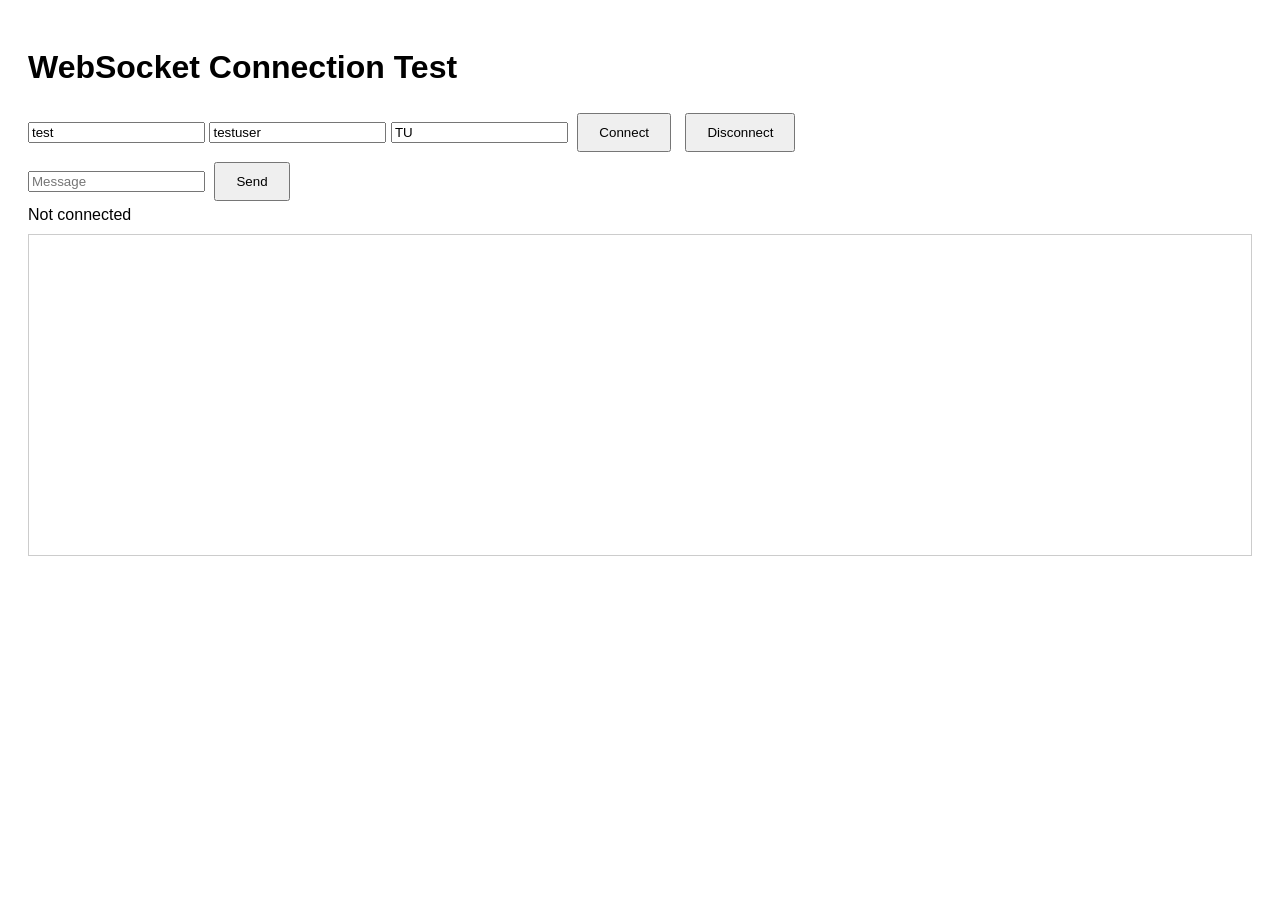
<file: teamchat-app/test_websocket.html>
<!DOCTYPE html>
<html>
<head>
    <title>WebSocket Test</title>
    <style>
        body { font-family: sans-serif; padding: 20px; }
        #messages { border: 1px solid #ccc; padding: 10px; height: 300px; overflow-y: auto; margin: 10px 0; }
        button { padding: 10px 20px; margin: 5px; }
    </style>
</head>
<body>
    <h1>WebSocket Connection Test</h1>
    <div>
        <input type="text" id="roomInput" placeholder="Room name" value="test">
        <input type="text" id="userInput" placeholder="Username" value="testuser">
        <input type="text" id="initialsInput" placeholder="Initials" value="TU">
        <button onclick="connect()">Connect</button>
        <button onclick="disconnect()">Disconnect</button>
    </div>
    <div>
        <input type="text" id="messageInput" placeholder="Message">
        <button onclick="sendMessage()">Send</button>
    </div>
    <div id="status">Not connected</div>
    <div id="messages"></div>

    <script>
        let ws = null;

        function connect() {
            const room = document.getElementById('roomInput').value;
            const username = document.getElementById('userInput').value;
            const initials = document.getElementById('initialsInput').value;
            
            const wsUrl = `ws://localhost:8000/ws/${encodeURIComponent(room)}/${encodeURIComponent(username)}/${encodeURIComponent(initials)}`;
            
            document.getElementById('status').textContent = 'Connecting...';
            
            ws = new WebSocket(wsUrl);
            
            ws.onopen = function() {
                document.getElementById('status').textContent = 'Connected!';
                addMessage('Connected to WebSocket');
            };
            
            ws.onmessage = function(event) {
                const data = JSON.parse(event.data);
                addMessage('Received: ' + JSON.stringify(data, null, 2));
            };
            
            ws.onerror = function(error) {
                document.getElementById('status').textContent = 'Error: ' + error;
                addMessage('Error: ' + error);
            };
            
            ws.onclose = function() {
                document.getElementById('status').textContent = 'Disconnected';
                addMessage('Disconnected');
            };
        }

        function disconnect() {
            if (ws) {
                ws.close();
                ws = null;
            }
        }

        function sendMessage() {
            if (ws && ws.readyState === WebSocket.OPEN) {
                const text = document.getElementById('messageInput').value;
                ws.send(JSON.stringify({
                    type: 'message',
                    content: text
                }));
                addMessage('Sent: ' + text);
            }
        }

        function addMessage(msg) {
            const div = document.createElement('div');
            div.textContent = msg;
            document.getElementById('messages').appendChild(div);
            document.getElementById('messages').scrollTop = document.getElementById('messages').scrollHeight;
        }
    </script>
</body>
</html>
</file>
